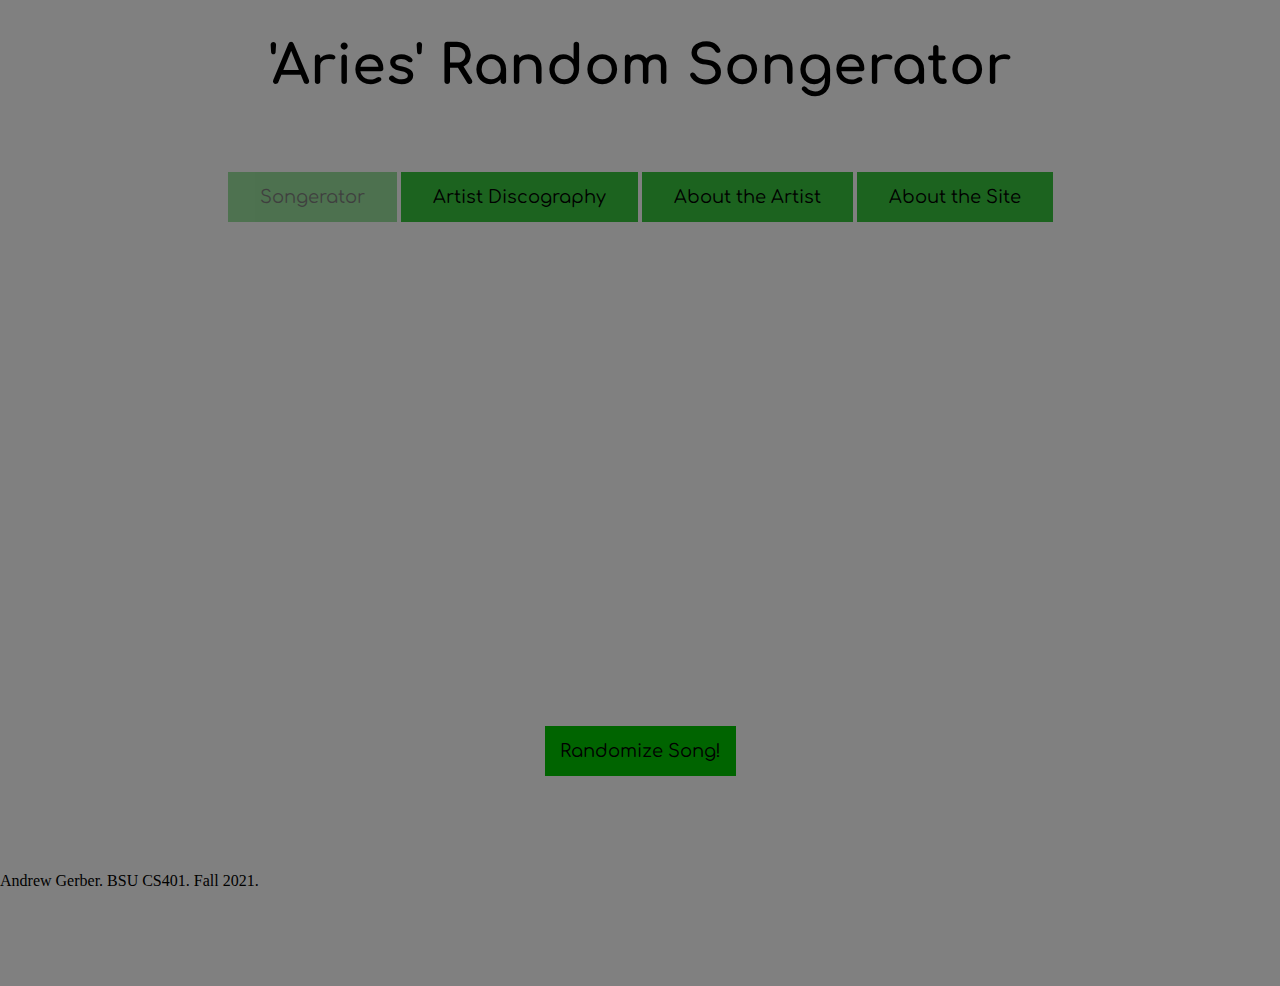
<file: CS401 Intro to Web Development/index.html>
<!DOCTYPE html>
<html>

<head>
  <meta charset="utf-8">
  <title>Aries Random Song</title>
<link rel="stylesheet" href="styles.css">
  <link href="https://fonts.googleapis.com/css?family=Lobster:regular|Pacifico:regular|Comfortaa:300,regular,500,600,700|Roboto:100,100italic,300,300italic,regular,italic,500,500italic,700,700italic,900,900italic" rel="stylesheet" type="text/css">
</head>






<body>
<h1 class="title">'Aries' Random Songerator</h1>


<div class="wrapper">
<div class="buttons">
  <button class="button disabled" onclick="document.location='index.html'">
    Songerator
  </button>
  <button class="button" onclick="document.location='disography.html'">
    Artist Discography
  </button>
  <button class="button" onclick="document.location='about-art.html'">
    About the Artist
  </button>
  <button class="button" onclick="document.location='about-site.html'">
    About the Site
  </button>
</div>
</div>

<div class="wrapper">
  <h2 id="Song"></h2>
  <h3 id="Album"></h3>
<img class ="img" id="cover" src="img/graytangle.png" alt="placeholder" >
<div id="generator">
  <button class="randoButton" onclick=getSong(1,22)>
    Randomize Song!
  </button>
</div>
  </div>

</body>

<div style="position: absolute; bottom: 10px;">
  Andrew Gerber. BSU CS401. Fall 2021.
</div>

</html>

<script id="randomSong">
  var randomNum;
  var currentIMG = document.getElementById("cover").src;
  var text;
  var song;
  var album;
  function getSong() {
    randomNum= Math.floor((Math.random() * 25) + 1);;

    switch (randomNum){
      case 1:
        currentIMG = "img/inme.jpg";
        text = "BELIEVE IN ME, WHO BELIEVES IN YOU";
        song = "BOUNTY HUNTER";
        album = "BELIEVE IN ME, WHO BELIEVES IN YOU";
        break;
      case 2:
        currentIMG = "img/inme.jpg";
        text = "BELIEVE IN ME, WHO BELIEVES IN YOU";
        song = "FOOL'S GOLD";
        album = "BELIEVE IN ME, WHO BELIEVES IN YOU";
        break;
      case 3:
        currentIMG = "img/inme.jpg";
        text = "BELIEVE IN ME, WHO BELIEVES IN YOU";
        song = "RIDING";
        album = "BELIEVE IN ME, WHO BELIEVES IN YOU";
        break;
      case 4:
        currentIMG = "img/inme.jpg";
        text = "BELIEVE IN ME, WHO BELIEVES IN YOU";
        song = "ETA";
        album = "BELIEVE IN ME, WHO BELIEVES IN YOU";
        break;
      case 5:
        currentIMG = "img/inme.jpg";
        text = "BELIEVE IN ME, WHO BELIEVES IN YOU";
        song = "ONE PUNCH";
        album = "BELIEVE IN ME, WHO BELIEVES IN YOU";
        break;
      case 6:
        currentIMG = "img/inme.jpg";
        text = "BELIEVE IN ME, WHO BELIEVES IN YOU";
        song = "EASY";
        album = "BELIEVE IN ME, WHO BELIEVES IN YOU";
        break;
      case 7:
        currentIMG = "img/inme.jpg";
        text = "BELIEVE IN ME, WHO BELIEVES IN YOU";
        song = "KIDS ON MOLLY";
        album = "BELIEVE IN ME, WHO BELIEVES IN YOU";
        break;
      case 8:
        currentIMG = "img/inme.jpg";
        text = "BELIEVE IN ME, WHO BELIEVES IN YOU";
        song = "HOW RUDE";
        album = "BELIEVE IN ME, WHO BELIEVES IN YOU";
        break;
      case 9:
        currentIMG = "img/inme.jpg";
        text = "BELIEVE IN ME, WHO BELIEVES IN YOU";
        song = "DITTO";
        album = "BELIEVE IN ME, WHO BELIEVES IN YOU";
        break;
      case 10:
        currentIMG = "img/inme.jpg";
        text = "BELIEVE IN ME, WHO BELIEVES IN YOU";
        song = "DESPERADO";
        album = "BELIEVE IN ME, WHO BELIEVES IN YOU";
        break;
      case 11:
        currentIMG = "img/inme.jpg";
        text = "BELIEVE IN ME, WHO BELIEVES IN YOU";
        song = "OUTDATED";
        album = "BELIEVE IN ME, WHO BELIEVES IN YOU";
        break;
      case 12:
        currentIMG = "img/inme.jpg";
        text = "BELIEVE IN ME, WHO BELIEVES IN YOU";
        song = "WHEN THE LIGHTS GO OUT";
        album = "BELIEVE IN ME, WHO BELIEVES IN YOU";
        break;
      case 13:
        currentIMG = "img/home.png";
        text = "WELCOME HOME";
        song = "BAD NEWS";
        album = "WELCOME HOME";
        break;
      case 14:
        currentIMG = "img/home.png";
        text = "WELCOME HOME";
        song = "SAYONARA";
        album = "WELCOME HOME";
        break;
      case 15:
        currentIMG = "img/home.png";
        text = "WELCOME HOME";
        song = "DEITY";
        album = "WELCOME HOME";
        break;
      case 16:
        currentIMG = "img/home.png";
        text = "WELCOME HOME";
        song = "AMY'S GRAVE";
        album = "WELCOME HOME";
        break;
      case 17:
        currentIMG = "img/home.png";
        text = "WELCOME HOME";
        song = "RACECAR";
        album = "WELCOME HOME";
        break;
      case 18:
        currentIMG = "img/home.png";
        text = "WELCOME HOME";
        song = "PONY";
        album = "WELCOME HOME";
        break;
      case 19:
        currentIMG = "img/home.png";
        text = "WELCOME HOME";
        song = "CAROUSEL";
        album = "WELCOME HOME";
        break;
      case 20:
        currentIMG = "img/home.png";
        text = "WELCOME HOME";
        song = "SANTA MONICA";
        album = "WELCOME HOME";
        break;
      case 21:
        currentIMG = "img/home.png";
        text = "WELCOME HOME";
        song = "HOME";
        album = "WELCOME HOME";
        break;
      case 22:
        currentIMG = "img/blos.jpg";
        text = "BLOSSOM";
        song = "BLOSSOM";
        album = "BLOSSOM";
        break;
      case 23:
        currentIMG = "img/gen.jpg";
        text = "GENIE";
        song = "GENIE";
        album = "GENIE";
        break;
      case 24:
        currentIMG = "img/ded.jpg";
        text = "DEADMAN WUNDERLAND";
        song = "DEADMAN WUNDERLAND";
        album = "DEADMAN WUNDERLAND";
        break;
      case 25:
        currentIMG = "img/ur-not.jpg";
        text = "UR NOT PRECIOUS";
        song = "UR NOT PRECIOUS";
        album = "UR NOT PRECIOUS";
        break;

    }


    document.getElementById("cover").src = currentIMG;
    document.getElementById("cover").alt = text;
    document.getElementById("Song").innerHTML = song;
    document.getElementById("Album").innerHTML = album;

    console.log(randomNum);
    console.log(currentIMG);
    console.log(text);
    console.log(song);
    console.log(album);
  }


</script>
</file>
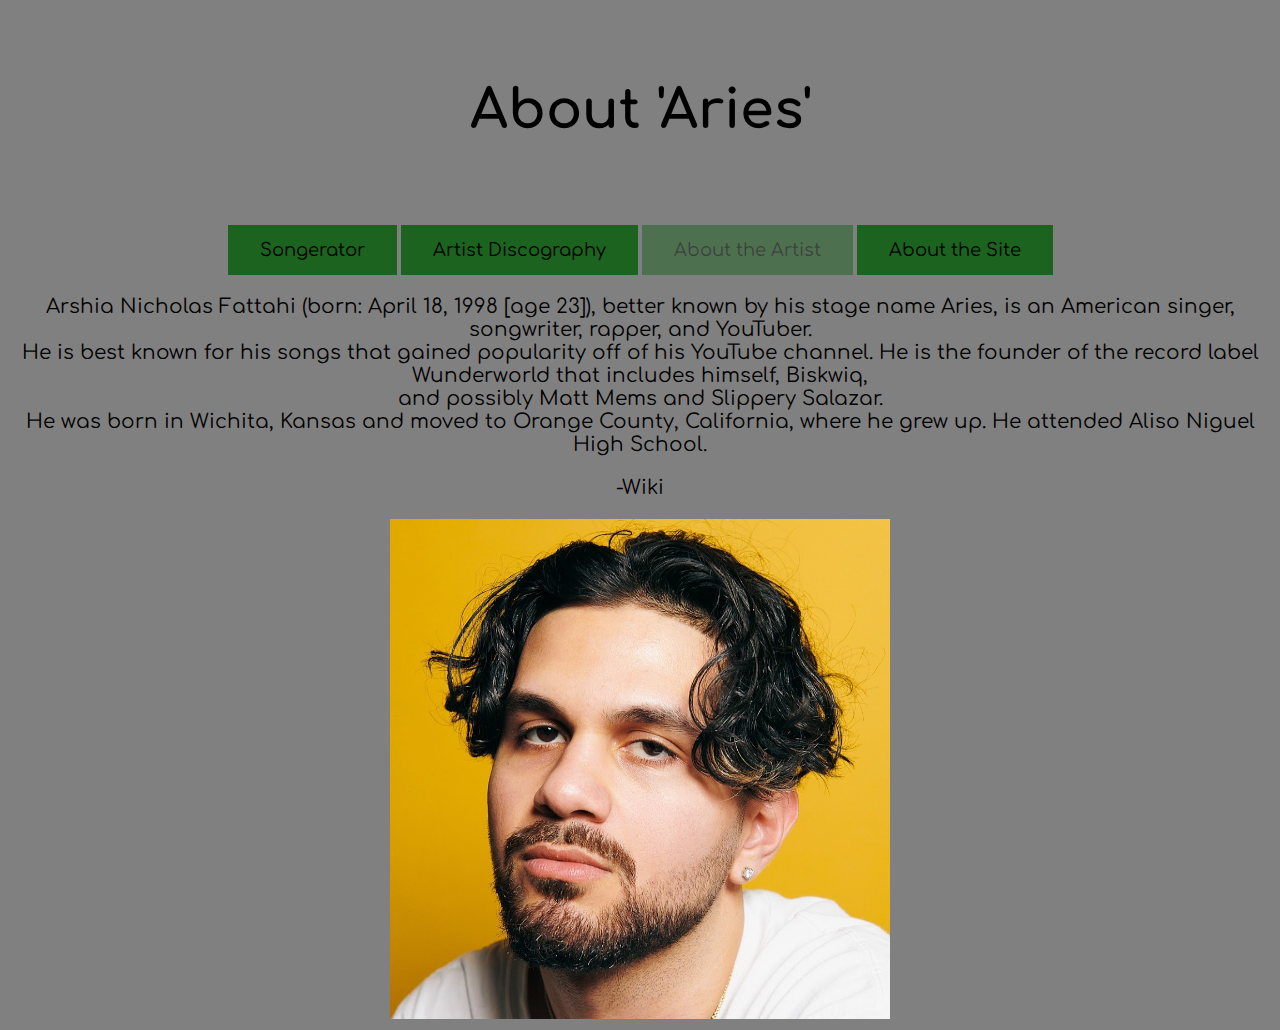
<file: CS401 Intro to Web Development/about-art.html>
<!DOCTYPE html>
<html>

<head>
    <meta charset="utf-8">
    <title>About artist</title>
    <link rel="stylesheet" href="styles.css">
    <link href="https://fonts.googleapis.com/css?family=Lobster:regular|Pacifico:regular|Comfortaa:300,regular,500,600,700|Roboto:100,100italic,300,300italic,regular,italic,500,500italic,700,700italic,900,900italic" rel="stylesheet" type="text/css">
</head>

<body>
<h2 class="title">About 'Aries'</h2>
<div class="wrapper">
    <div class="buttons">
        <button class="button" onclick="document.location='index.html'">
            Songerator
        </button>
        <button class="button" onclick="document.location='disography.html'">
            Artist Discography
        </button>
        <button class="button disabled" onclick="document.location='about-art.html'">
            About the Artist
        </button>
        <button class="button" onclick="document.location='about-site.html'">
            About the Site
        </button>
    </div>
</div>

<div class="wrapper">
    <p class ="par">Arshia Nicholas Fattahi (born: April 18, 1998 [age 23]), better known by his stage name Aries, is an American singer, songwriter, rapper, and YouTuber.<br>
        He is best known for his songs that gained popularity off of his YouTube channel. He is the founder of the record label Wunderworld that includes himself, Biskwiq,<br> and possibly Matt Mems and Slippery Salazar. <br>
        He was born in Wichita, Kansas and moved to Orange County, California, where he grew up. He attended Aliso Niguel High School.</p>
<p class="par">-Wiki</p>
    <img src="img/Aries.jpg" alt="Aries" height="500" width="500">
</div>
</body>

</html>
</file>
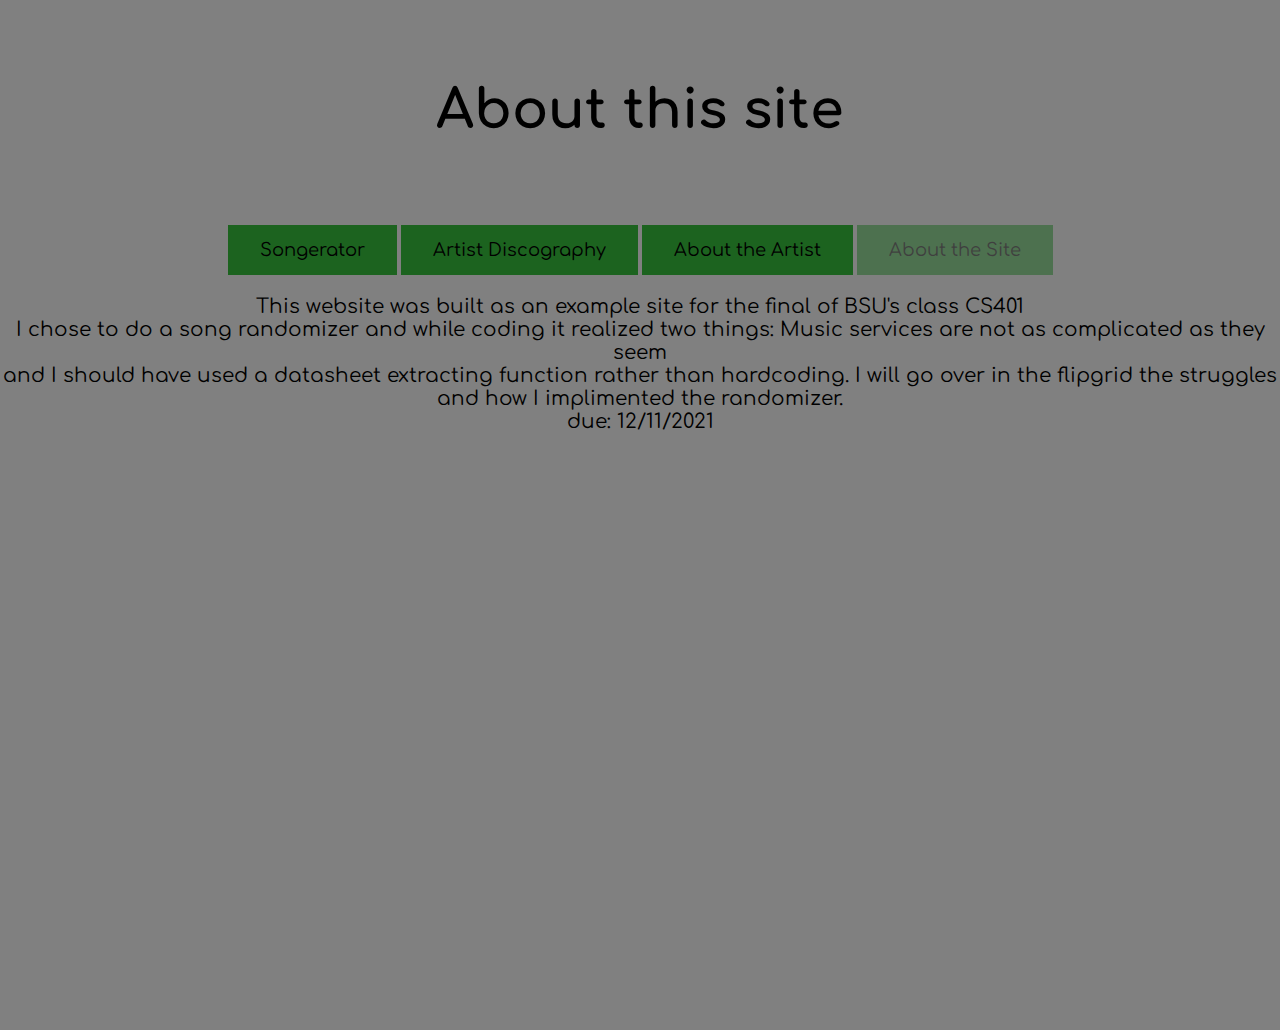
<file: CS401 Intro to Web Development/about-site.html>
<!DOCTYPE html>
<html>

<head>
    <meta charset="utf-8">
    <title>about the site</title>
    <link rel="stylesheet" href="styles.css">
    <link href="https://fonts.googleapis.com/css?family=Lobster:regular|Pacifico:regular|Comfortaa:300,regular,500,600,700|Roboto:100,100italic,300,300italic,regular,italic,500,500italic,700,700italic,900,900italic" rel="stylesheet" type="text/css">
</head>

<body>
<h2 class="title">About this site</h2>
<div class="wrapper">
    <div class="buttons">
        <button class="button" onclick="document.location='index.html'">
            Songerator
        </button>
        <button class="button" onclick="document.location='disography.html'">
            Artist Discography
        </button>
        <button class="button" onclick="document.location='about-art.html'">
            About the Artist
        </button>
        <button class="button disabled" onclick="document.location='about-site.html'">
            About the Site
        </button>
    </div>
</div>

<div class="wrapper">
    <p class ="par">This website was built as an example site for the final of BSU's class CS401<br>
    I chose to do a song randomizer and while coding it realized two things: Music services are not as complicated as they seem<br>
    and I should have used a datasheet extracting function rather than hardcoding. I will go over in the flipgrid the struggles and how I implimented the randomizer.
    <br>due: 12/11/2021</p>
</div>
</body>

</html>
</file>
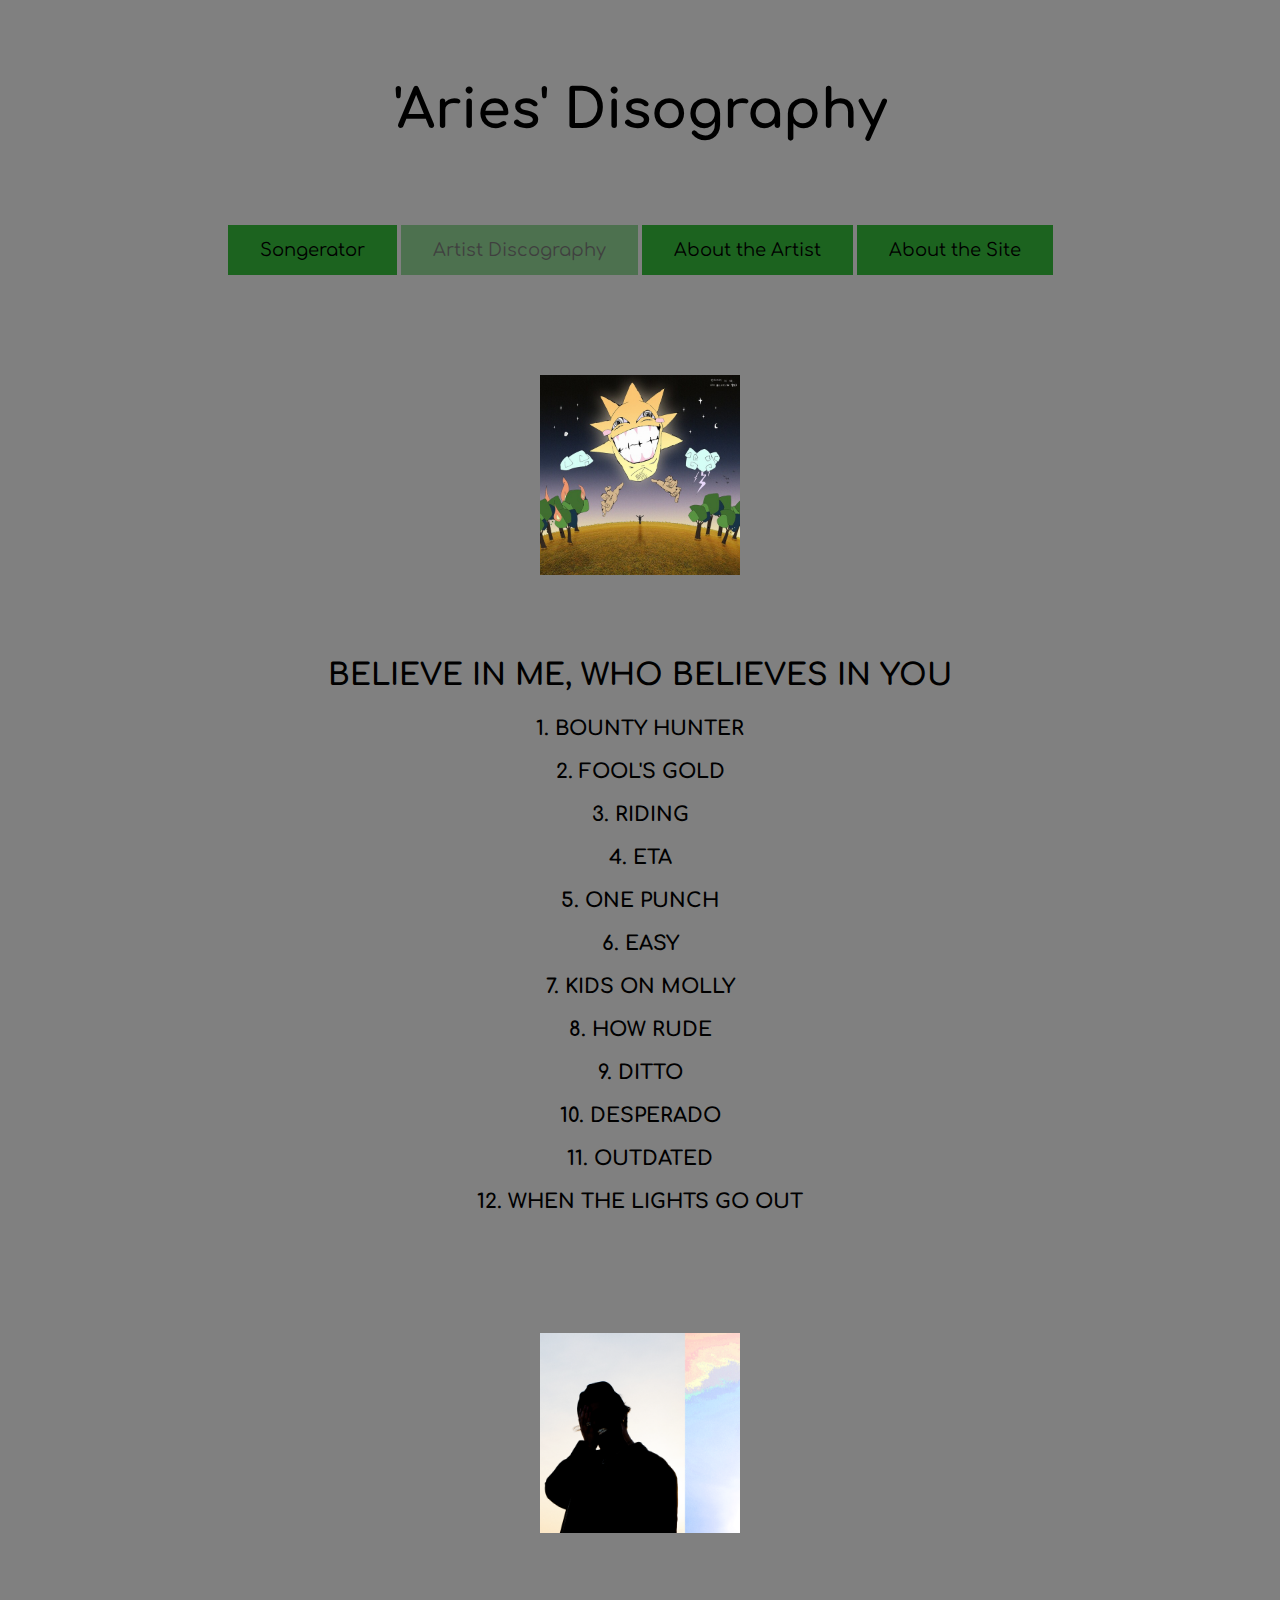
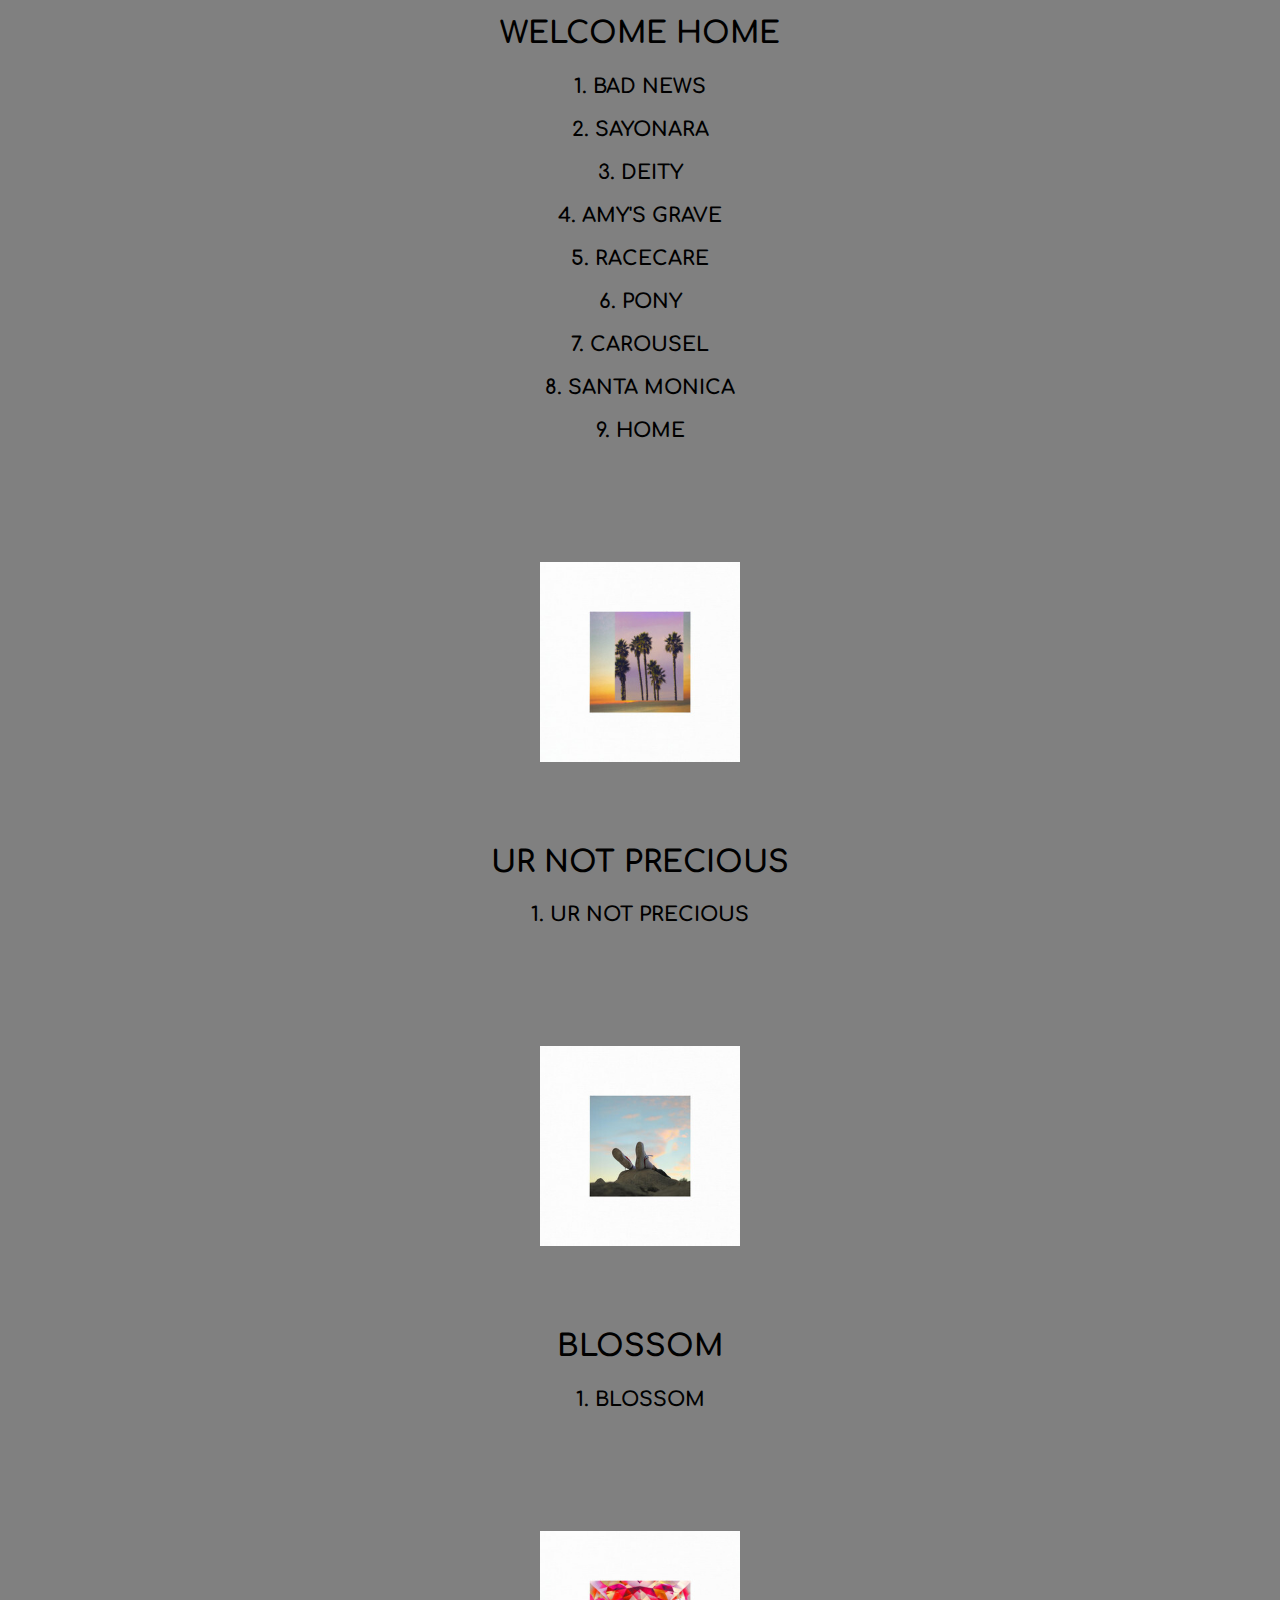
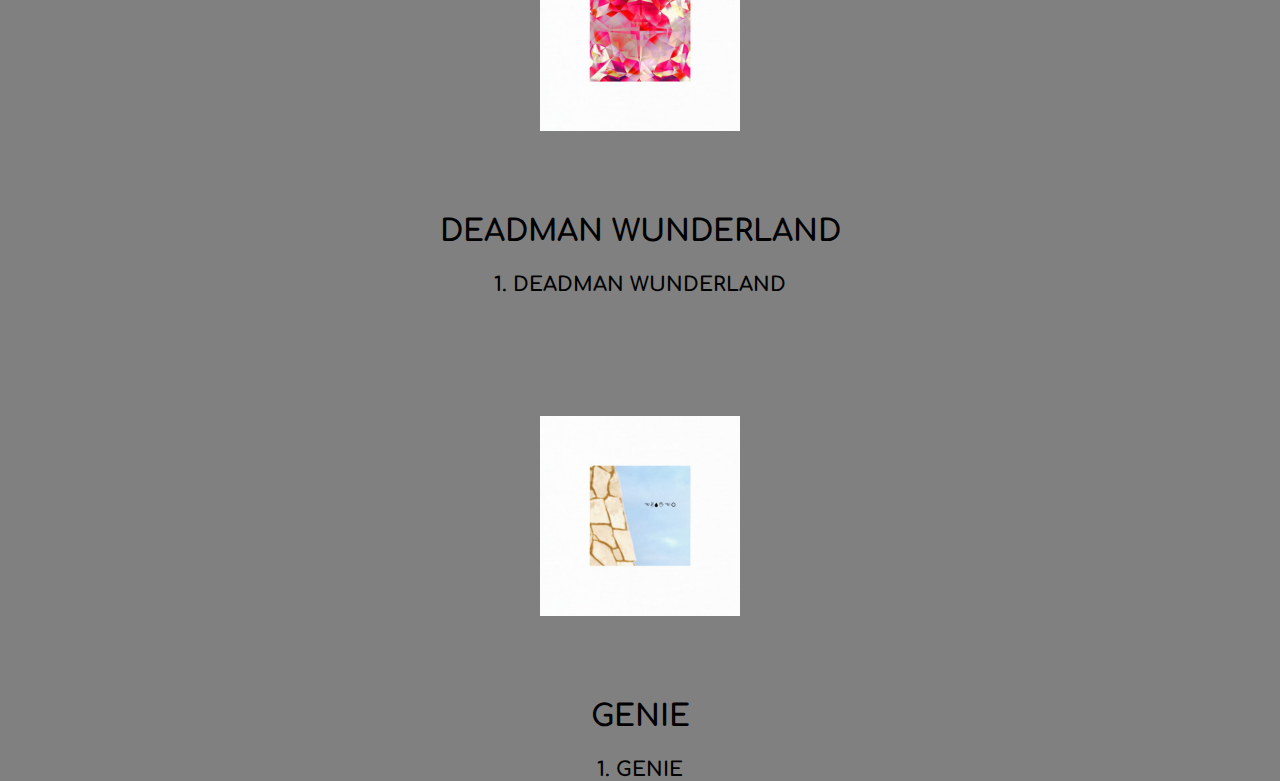
<file: CS401 Intro to Web Development/disography.html>
<!DOCTYPE html>
<html>

<head>
    <meta charset="utf-8">
    <title>disogprahy</title>
    <link rel="stylesheet" href="styles.css">
    <link href="https://fonts.googleapis.com/css?family=Lobster:regular|Pacifico:regular|Comfortaa:300,regular,500,600,700|Roboto:100,100italic,300,300italic,regular,italic,500,500italic,700,700italic,900,900italic" rel="stylesheet" type="text/css">
</head>

<body>
<h2 class="title">'Aries' Disography</h2>
<div class="wrapper">
    <div class="buttons">
        <button class="button" onclick="document.location='index.html'">
            Songerator
        </button>
        <button class="button disabled" onclick="document.location='disography.html'">
            Artist Discography
        </button>
        <button class="button" onclick="document.location='about-art.html'">
            About the Artist
        </button>
        <button class="button" onclick="document.location='about-site.html'">
            About the Site
        </button>
    </div>
</div>
    <div class="wrapper">
    <div>
        <img src="img/inme.jpg" class="albopic">
        <h2 id="in-me" class="albumName">BELIEVE IN ME, WHO BELIEVES IN YOU</h2>
        <h3>1.  BOUNTY HUNTER</h3>
        <h3>2.  FOOL'S GOLD</h3>
        <h3>3.  RIDING</h3>
        <h3>4.  ETA</h3>
        <h3>5.  ONE PUNCH</h3>
        <h3>6.  EASY</h3>
        <h3>7.  KIDS ON MOLLY</h3>
        <h3>8.  HOW RUDE</h3>
        <h3>9.  DITTO</h3>
        <h3>10. DESPERADO</h3>
        <h3>11. OUTDATED</h3>
        <h3>12. WHEN THE LIGHTS GO OUT</h3>
    </div>
        <div>
            <img src="img/home.png" class="albopic">
            <h2 id="home" class="albumName">WELCOME HOME</h2>
            <h3>1.  BAD NEWS</h3>
            <h3>2.  SAYONARA</h3>
            <h3>3.  DEITY</h3>
            <h3>4.  AMY'S GRAVE</h3>
            <h3>5.  RACECARE</h3>
            <h3>6.  PONY</h3>
            <h3>7.  CAROUSEL</h3>
            <h3>8.  SANTA MONICA</h3>
            <h3>9.  HOME</h3>
        </div>
        <div>
            <img src="img/ur-not.jpg" class="albopic" alt="utnot">
            <h2 id="UR NOT PRECIOUS" class="albumName">UR NOT PRECIOUS</h2>
            <h3>1.  UR NOT PRECIOUS</h3>
        </div>
        <div>
            <img src="img/blos.jpg" class="albopic">
            <h2 id="BLOSSOM" class="albumName">BLOSSOM</h2>
            <h3>1.  BLOSSOM</h3>
        </div>
        <div>
            <img src="img/ded.jpg" class="albopic">
            <h2 id="DEADMAN WUNDERLAND" class="albumName">DEADMAN WUNDERLAND</h2>
            <h3>1.  DEADMAN WUNDERLAND</h3>
        </div>
        <div>
            <img src="img/gen.jpg" class="albopic">
            <h2 id="gen" class="albumName">GENIE</h2>
            <h3 class="bot">1.  GENIE</h3>
        </div>
    </div>
</body>


</html>
</file>
<file: CS401 Intro to Web Development/styles.css>
html, body {
    width: 100%;
    height: 100%;
    margin: 0px;}
body {
    background-color: gray;
    padding-bottom: 50px;
}
.title {
    text-align: center;
    height: 100px;
    font-size: 54px;
    font-family: Comfortaa;
}
.img{
    width:400px ;
    height:400px;
}

h2 {
    margin-top: 80px;
    /*text-align: center;*/
    font-size: 30px;
    font-family: Comfortaa;
}
h3 {
    text-align: center;
    font-size: 20px;
    font-family: Comfortaa;
}

.button {

    background-color: #1c631f;
    border: none;
    color: black;
    padding: 15px 32px;
    text-align: center;
    text-decoration: none;
    display: inline-block;
    font-size: 18px;
    font-family: Comfortaa;
    cursor: pointer;
}
.disabled{
    opacity: 0.5;
    cursor: not-allowed;
}
.wrapper{
    text-align: center;
}

.albumName{
    /*margin-left: 150px;*/
    /*margin-top: 150px;*/
}

.albopic{
    width: 200px;
    height: 200px;
    /*float: left;*/
    margin-top: 100px;
}

.button:hover {
    background-color: darkgreen;
}

.button:after{
    clear: both;
}


.randoButton{
    background-color: darkgreen;
    border: none;
    color: black;
    padding: 15px;
    text-align: center;
    font-size: 18px;
    font-family: Comfortaa;
    margin: 20px;
    cursor: pointer;
}

.par{
    font-size: 20px;
    font-family: Comfortaa;
}


.bot{
    margin-bottom: 100px;
}
</file>
